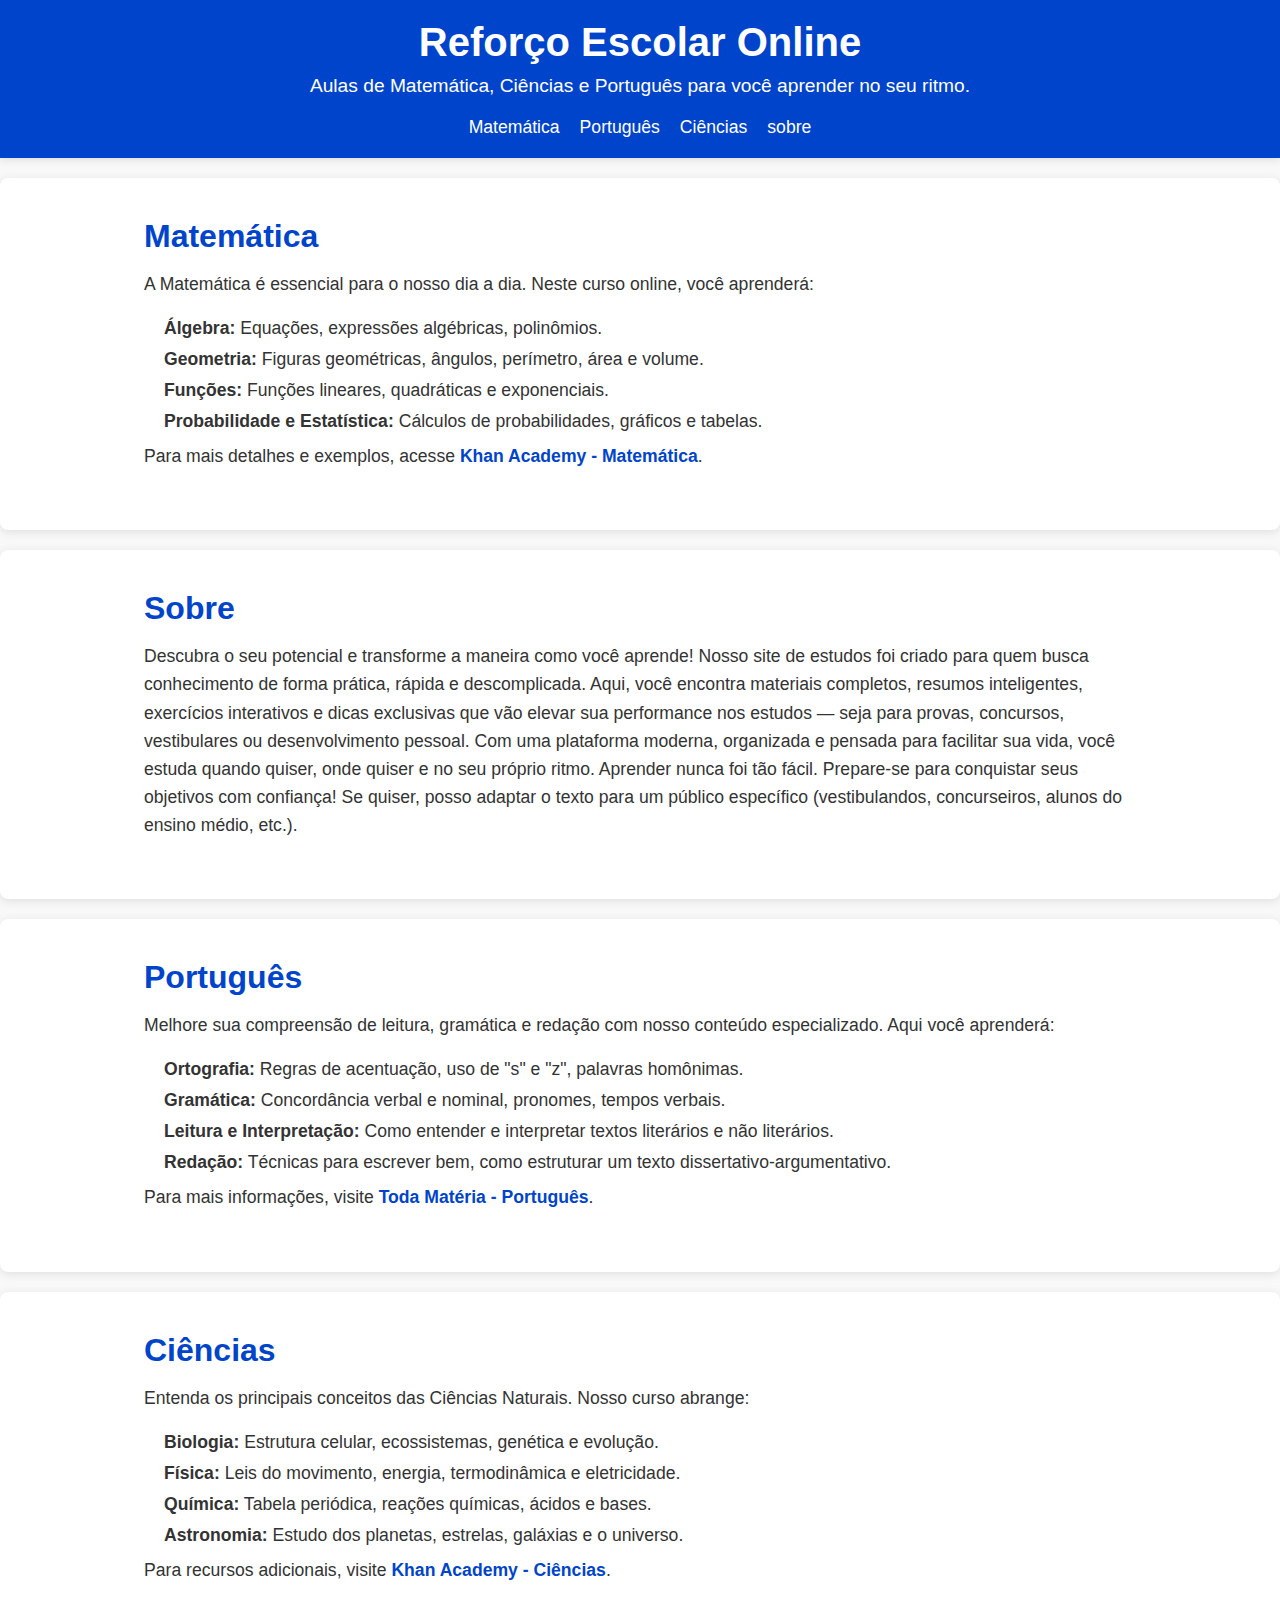
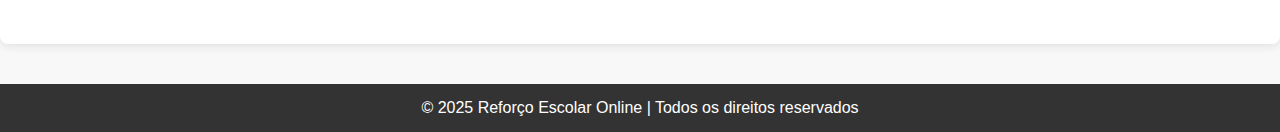
<file: index.html>
<!DOCTYPE html>
<html lang="pt-br">
<head>
    <meta charset="UTF-8">
    <meta name="viewport" content="width=device-width, initial-scale=1.0">
    <title>Reforço Escolar Online - Matemática, Ciências e Português</title>
    <link rel="stylesheet" href="styles.css">
</head>
<body>
    <!-- Cabeçalho -->
    <header>
        <div class="container">
            <h1>Reforço Escolar Online</h1>
            <p>Aulas de Matemática, Ciências e Português para você aprender no seu ritmo.</p>
            <nav>
                <ul>
                    <li><a href="#matematica">Matemática</a></li>
                    <li><a href="#portugues">Português</a></li>
                    <li><a href="#ciencias">Ciências</a></li>
                    <li><a href="#sobre">sobre</a></li>
                </ul>
            </nav>
        </div>
    </header>

    <!-- Seção Matemática -->
    <section id="matematica" class="materia">
        <div class="container">
            <h2>Matemática</h2>
            <p>A Matemática é essencial para o nosso dia a dia. Neste curso online, você aprenderá:</p>
            <ul>
                <li><strong>Álgebra:</strong> Equações, expressões algébricas, polinômios.</li>
                <li><strong>Geometria:</strong> Figuras geométricas, ângulos, perímetro, área e volume.</li>
                <li><strong>Funções:</strong> Funções lineares, quadráticas e exponenciais.</li>
                <li><strong>Probabilidade e Estatística:</strong> Cálculos de probabilidades, gráficos e tabelas.</li>
            </ul>
            <p>Para mais detalhes e exemplos, acesse <a href="https://www.khanacademy.org/math" target="_blank">Khan Academy - Matemática</a>.</p>
        </div>
    </section>

    <!-- Seção sobre -->
    <section id="sobre" class="materia">
        <div class="container">
            <h2>Sobre</h2>
            <p>Descubra o seu potencial e transforme a maneira como você aprende!
Nosso site de estudos foi criado para quem busca conhecimento de forma prática, rápida e descomplicada. Aqui, você encontra materiais completos, resumos inteligentes, exercícios interativos e dicas exclusivas que vão elevar sua performance nos estudos — seja para provas, concursos, vestibulares ou desenvolvimento pessoal.
Com uma plataforma moderna, organizada e pensada para facilitar sua vida, você estuda quando quiser, onde quiser e no seu próprio ritmo.
Aprender nunca foi tão fácil. Prepare-se para conquistar seus objetivos com confiança!

Se quiser, posso adaptar o texto para um público específico (vestibulandos, concurseiros, alunos do ensino médio, etc.).</p>
            <ul>
            </ul>
        </div>
    </section>


    <!-- Seção Português -->
    <section id="portugues" class="materia">
        <div class="container">
            <h2>Português</h2>
            <p>Melhore sua compreensão de leitura, gramática e redação com nosso conteúdo especializado. Aqui você aprenderá:</p>
            <ul>
                <li><strong>Ortografia:</strong> Regras de acentuação, uso de "s" e "z", palavras homônimas.</li>
                <li><strong>Gramática:</strong> Concordância verbal e nominal, pronomes, tempos verbais.</li>
                <li><strong>Leitura e Interpretação:</strong> Como entender e interpretar textos literários e não literários.</li>
                <li><strong>Redação:</strong> Técnicas para escrever bem, como estruturar um texto dissertativo-argumentativo.</li>
            </ul>
            <p>Para mais informações, visite <a href="https://www.todamateria.com.br/portugues/" target="_blank">Toda Matéria - Português</a>.</p>
        </div>
    </section>

    <!-- Seção Ciências -->
    <section id="ciencias" class="materia">
        <div class="container">
            <h2>Ciências</h2>
            <p>Entenda os principais conceitos das Ciências Naturais. Nosso curso abrange:</p>
            <ul>
                <li><strong>Biologia:</strong> Estrutura celular, ecossistemas, genética e evolução.</li>
                <li><strong>Física:</strong> Leis do movimento, energia, termodinâmica e eletricidade.</li>
                <li><strong>Química:</strong> Tabela periódica, reações químicas, ácidos e bases.</li>
                <li><strong>Astronomia:</strong> Estudo dos planetas, estrelas, galáxias e o universo.</li>
            </ul>
            <p>Para recursos adicionais, visite <a href="https://www.khanacademy.org/science" target="_blank">Khan Academy - Ciências</a>.</p>
        </div>
    </section>

    <!-- Rodapé -->
    <footer>
        <div class="container">
            <p>&copy; 2025 Reforço Escolar Online | Todos os direitos reservados</p>
        </div>
    </footer>
</body>
</html>
</file>
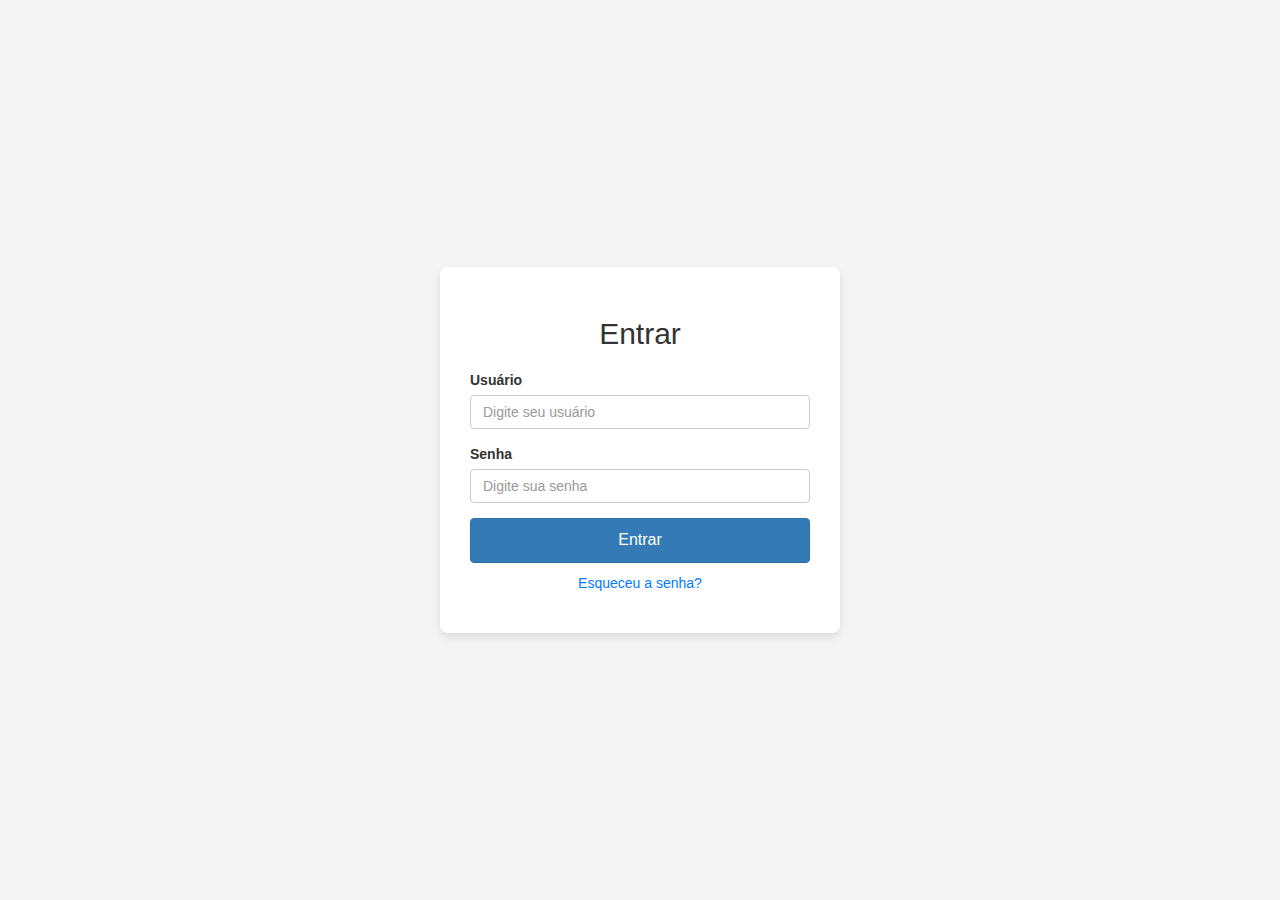
<file: login.html>
<!DOCTYPE html>
<html lang="pt-BR">
<head>
    <meta charset="UTF-8">
    <meta name="viewport" content="width=device-width, initial-scale=1.0">
    <title>Login</title>
    <!-- Link para o CSS do Bootstrap -->
    <link rel="stylesheet" href="https://maxcdn.bootstrapcdn.com/bootstrap/3.3.7/css/bootstrap.min.css">
    <style>
        body {
            background-color: #f4f4f4;
            display: flex;
            justify-content: center;
            align-items: center;
            height: 100vh;
            margin: 0;
        }
        .login-container {
            background-color: #fff;
            padding: 30px;
            border-radius: 8px;
            box-shadow: 0 4px 8px rgba(0, 0, 0, 0.1);
            width: 100%;
            max-width: 400px;
        }
        .login-container h2 {
            text-align: center;
            margin-bottom: 20px;
        }
        .login-container .form-group {
            margin-bottom: 15px;
        }
        .login-container .form-control {
            border-radius: 4px;
            box-shadow: none;
        }
        .login-container .btn {
            width: 100%;
            padding: 10px;
            font-size: 16px;
        }
        .login-container .forgot-password {
            text-align: center;
            margin-top: 10px;
        }
        .login-container .forgot-password a {
            color: #007bff;
            text-decoration: none;
        }
    </style>
</head>
<body>

<div class="login-container">
    <h2>Entrar</h2>
    <form action="#" method="POST">
        <div class="form-group">
            <label for="username">Usuário</label>
            <input type="text" class="form-control" id="username" name="username" placeholder="Digite seu usuário" required>
        </div>
        <div class="form-group">
            <label for="password">Senha</label>
            <input type="password" class="form-control" id="password" name="password" placeholder="Digite sua senha" required>
        </div>
        <button type="submit" class="btn btn-primary">Entrar</button>
    </form>
    <div class="forgot-password">
        <p><a href="#">Esqueceu a senha?</a></p>
    </div>
    <link rel="stylesheet" href="index.html">
</div>

<!-- Scripts do Bootstrap -->
<script src="https://ajax.googleapis.com/ajax/libs/jquery/3.6.0/jquery.min.js"></script>
<script src="https://maxcdn.bootstrapcdn.com/bootstrap/3.3.7/js/bootstrap.min.js"></script>

</body>
</html>
</file>
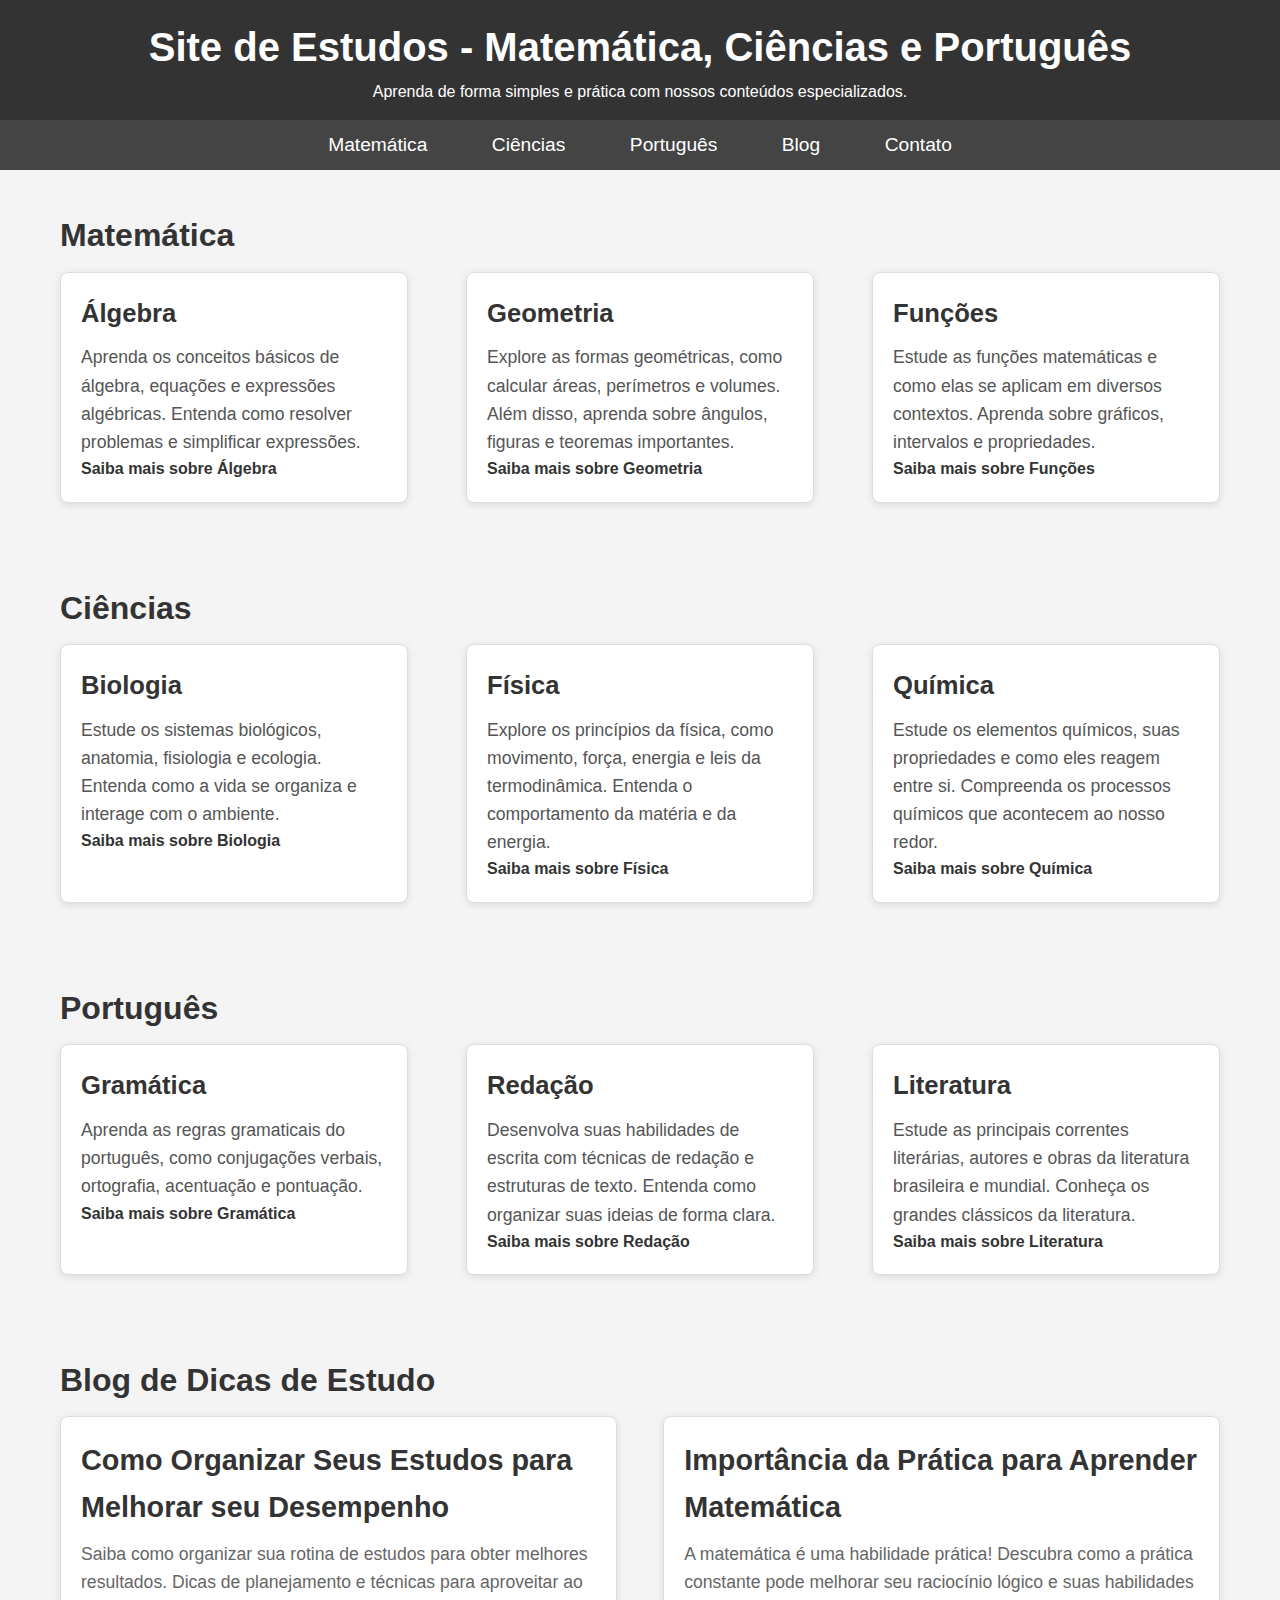
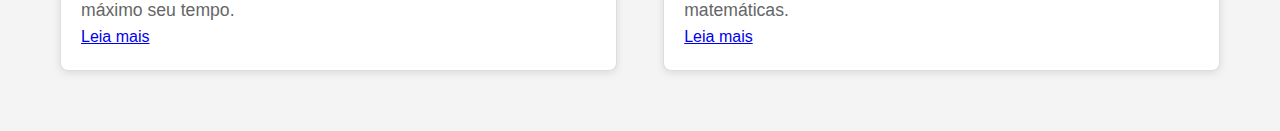
<file: site.html>
<!DOCTYPE html>
<html lang="pt-br">
<head>
    <meta charset="UTF-8">
    <meta name="viewport" content="width=device-width, initial-scale=1.0">
    <title>Site de Estudos - Matemática, Ciências e Português</title>
    <style>
        /* Reset básico */
        * {
            margin: 0;
            padding: 0;
            box-sizing: border-box;
        }

        /* Corpo da página */
        body {
            font-family: 'Arial', sans-serif;
            line-height: 1.6;
            color: #333;
            background-color: #f4f4f4;
        }

        /* Cabeçalho */
        header {
            background: #333;
            color: #fff;
            padding: 15px 0;
            text-align: center;
        }

        header h1 {
            font-size: 2.5rem;
        }

        /* Navegação */
        nav {
            background: #444;
            text-align: center;
            padding: 10px 0;
        }

        nav a {
            color: white;
            padding: 14px 20px;
            text-decoration: none;
            margin: 0 10px;
            font-size: 1.2rem;
        }

        nav a:hover {
            background-color: #ddd;
            color: #333;
        }

        /* Seções do site */
        .section {
            padding: 20px;
            margin: 20px auto;
            max-width: 1200px;
        }

        .section h2 {
            font-size: 2rem;
            margin-bottom: 10px;
        }

        /* Estilo para os cards de matérias */
        .subject-cards {
            display: flex;
            justify-content: space-between;
            flex-wrap: wrap;
        }

        .subject-card {
            background: #fff;
            border: 1px solid #ddd;
            border-radius: 8px;
            width: 30%;
            padding: 20px;
            margin-bottom: 20px;
            box-shadow: 0 2px 8px rgba(0, 0, 0, 0.1);
            transition: transform 0.3s ease;
        }

        .subject-card:hover {
            transform: translateY(-10px);
        }

        .subject-card h3 {
            font-size: 1.6rem;
            margin-bottom: 10px;
        }

        .subject-card p {
            font-size: 1.1rem;
            color: #555;
        }

        .subject-card a {
            color: #333;
            text-decoration: none;
            font-weight: bold;
        }

        .subject-card a:hover {
            color: #0066cc;
        }

        /* Estilo para o blog de dicas */
        .blog {
            display: flex;
            justify-content: space-between;
            flex-wrap: wrap;
        }

        .blog-post {
            background: #fff;
            border: 1px solid #ddd;
            border-radius: 8px;
            width: 48%;
            padding: 20px;
            margin-bottom: 20px;
            box-shadow: 0 2px 8px rgba(0, 0, 0, 0.1);
        }

        .blog-post h2 {
            font-size: 1.8rem;
            margin-bottom: 10px;
        }

        .blog-post p {
            font-size: 1.1rem;
            color: #666;
        }

        /* Rodapé */
        footer {
            background: #333;
            color: white;
            text-align: center;
            padding: 10px;
            margin-top: 20px;
        }

        footer p {
            font-size: 1rem;
        }

        /* Responsividade */
        @media (max-width: 768px) {
            .subject-cards {
                flex-direction: column;
            }

            .subject-card, .blog-post {
                width: 100%;
            }

            nav a {
                display: block;
                margin: 5px 0;
            }
        }
    </style>
</head>
<body>

    <header>
        <h1>Site de Estudos - Matemática, Ciências e Português</h1>
        <p>Aprenda de forma simples e prática com nossos conteúdos especializados.</p>
    </header>

    <nav>
        <a href="#matematica">Matemática</a>
        <a href="#ciencias">Ciências</a>
        <a href="#portugues">Português</a>
        <a href="#blog">Blog</a>
        <a href="#contato">Contato</a>
    </nav>

    <!-- Matemática -->
    <section id="matematica" class="section">
        <h2>Matemática</h2>
        <div class="subject-cards">
            <div class="subject-card">
                <h3>Álgebra</h3>
                <p>Aprenda os conceitos básicos de álgebra, equações e expressões algébricas. Entenda como resolver problemas e simplificar expressões.</p>
                <a href="#">Saiba mais sobre Álgebra</a>
            </div>
            <div class="subject-card">
                <h3>Geometria</h3>
                <p>Explore as formas geométricas, como calcular áreas, perímetros e volumes. Além disso, aprenda sobre ângulos, figuras e teoremas importantes.</p>
                <a href="#">Saiba mais sobre Geometria</a>
            </div>
            <div class="subject-card">
                <h3>Funções</h3>
                <p>Estude as funções matemáticas e como elas se aplicam em diversos contextos. Aprenda sobre gráficos, intervalos e propriedades.</p>
                <a href="#">Saiba mais sobre Funções</a>
            </div>
        </div>
    </section>

    <!-- Ciências -->
    <section id="ciencias" class="section">
        <h2>Ciências</h2>
        <div class="subject-cards">
            <div class="subject-card">
                <h3>Biologia</h3>
                <p>Estude os sistemas biológicos, anatomia, fisiologia e ecologia. Entenda como a vida se organiza e interage com o ambiente.</p>
                <a href="#">Saiba mais sobre Biologia</a>
            </div>
            <div class="subject-card">
                <h3>Física</h3>
                <p>Explore os princípios da física, como movimento, força, energia e leis da termodinâmica. Entenda o comportamento da matéria e da energia.</p>
                <a href="#">Saiba mais sobre Física</a>
            </div>
            <div class="subject-card">
                <h3>Química</h3>
                <p>Estude os elementos químicos, suas propriedades e como eles reagem entre si. Compreenda os processos químicos que acontecem ao nosso redor.</p>
                <a href="#">Saiba mais sobre Química</a>
            </div>
        </div>
    </section>

    <!-- Português -->
    <section id="portugues" class="section">
        <h2>Português</h2>
        <div class="subject-cards">
            <div class="subject-card">
                <h3>Gramática</h3>
                <p>Aprenda as regras gramaticais do português, como conjugações verbais, ortografia, acentuação e pontuação.</p>
                <a href="#">Saiba mais sobre Gramática</a>
            </div>
            <div class="subject-card">
                <h3>Redação</h3>
                <p>Desenvolva suas habilidades de escrita com técnicas de redação e estruturas de texto. Entenda como organizar suas ideias de forma clara.</p>
                <a href="#">Saiba mais sobre Redação</a>
            </div>
            <div class="subject-card">
                <h3>Literatura</h3>
                <p>Estude as principais correntes literárias, autores e obras da literatura brasileira e mundial. Conheça os grandes clássicos da literatura.</p>
                <a href="#">Saiba mais sobre Literatura</a>
            </div>
        </div>
    </section>

    <!-- Blog -->
    <section id="blog" class="section">
        <h2>Blog de Dicas de Estudo</h2>
        <div class="blog">
            <div class="blog-post">
                <h2>Como Organizar Seus Estudos para Melhorar seu Desempenho</h2>
                <p>Saiba como organizar sua rotina de estudos para obter melhores resultados. Dicas de planejamento e técnicas para aproveitar ao máximo seu tempo.</p>
                <a href="#">Leia mais</a>
            </div>
            <div class="blog-post">
                <h2>Importância da Prática para Aprender Matemática</h2>
                <p>A matemática é uma habilidade prática! Descubra como a prática constante pode melhorar seu raciocínio lógico e suas habilidades matemáticas.</p>
                <a href="#">Leia mais</a>
            </div>
        </div>
    </section>

    <!--
</file>
<file: styles.css>
/* Resetando margens e paddings */
* {
    margin: 0;
    padding: 0;
    box-sizing: border-box;
}

/* Corpo da página */
body {
    font-family: 'Arial', sans-serif;
    background-color: #f8f8f8;
    color: #333;
}

/* Container para centralizar o conteúdo */
.container {
    width: 80%;
    max-width: 1200px;
    margin: 0 auto;
}

/* Cabeçalho */
header {
    background-color: #0044cc;
    color: white;
    padding: 20px 0;
    text-align: center;
    box-shadow: 0 2px 8px rgba(0, 0, 0, 0.1);
}

header h1 {
    font-size: 2.5rem;
    margin-bottom: 10px;
}

header p {
    font-size: 1.2rem;
    margin-bottom: 20px;
}

header nav ul {
    list-style-type: none;
    display: flex;
    justify-content: center;
    gap: 20px;
}

header nav ul li {
    display: inline;
}

header nav ul li a {
    color: white;
    text-decoration: none;
    font-size: 1.1rem;
}

header nav ul li a:hover {
    text-decoration: underline;
}

/* Seções de matéria */
.materia {
    background-color: #fff;
    padding: 40px 20px;
    margin: 20px 0;
    border-radius: 8px;
    box-shadow: 0 2px 10px rgba(0, 0, 0, 0.1);
}

.materia h2 {
    font-size: 2rem;
    margin-bottom: 15px;
    color: #0044cc;
}

.materia p {
    font-size: 1.1rem;
    margin-bottom: 20px;
    line-height: 1.6;
}

.materia ul {
    list-style-type: none;
    padding-left: 20px;
}

.materia ul li {
    font-size: 1.1rem;
    margin-bottom: 10px;
}

.materia a {
    color: #0044cc;
    font-weight: bold;
    text-decoration: none;
}

.materia a:hover {
    text-decoration: underline;
}

/* Rodapé */
footer {
    background-color: #333;
    color: white;
    text-align: center;
    padding: 15px 0;
    margin-top: 40px;
}

/* Responsividade */
@media (max-width: 768px) {
    .container {
        width: 90%;
    }

    header h1 {
        font-size: 2rem;
    }

    header p {
        font-size: 1rem;
    }

    header nav ul {
        flex-direction: column;
        gap: 10px;
    }

    .materia h2 {
        font-size: 1.8rem;
    }

    .materia p, .materia ul li {
        font-size: 1rem;
    }
}
</file>
